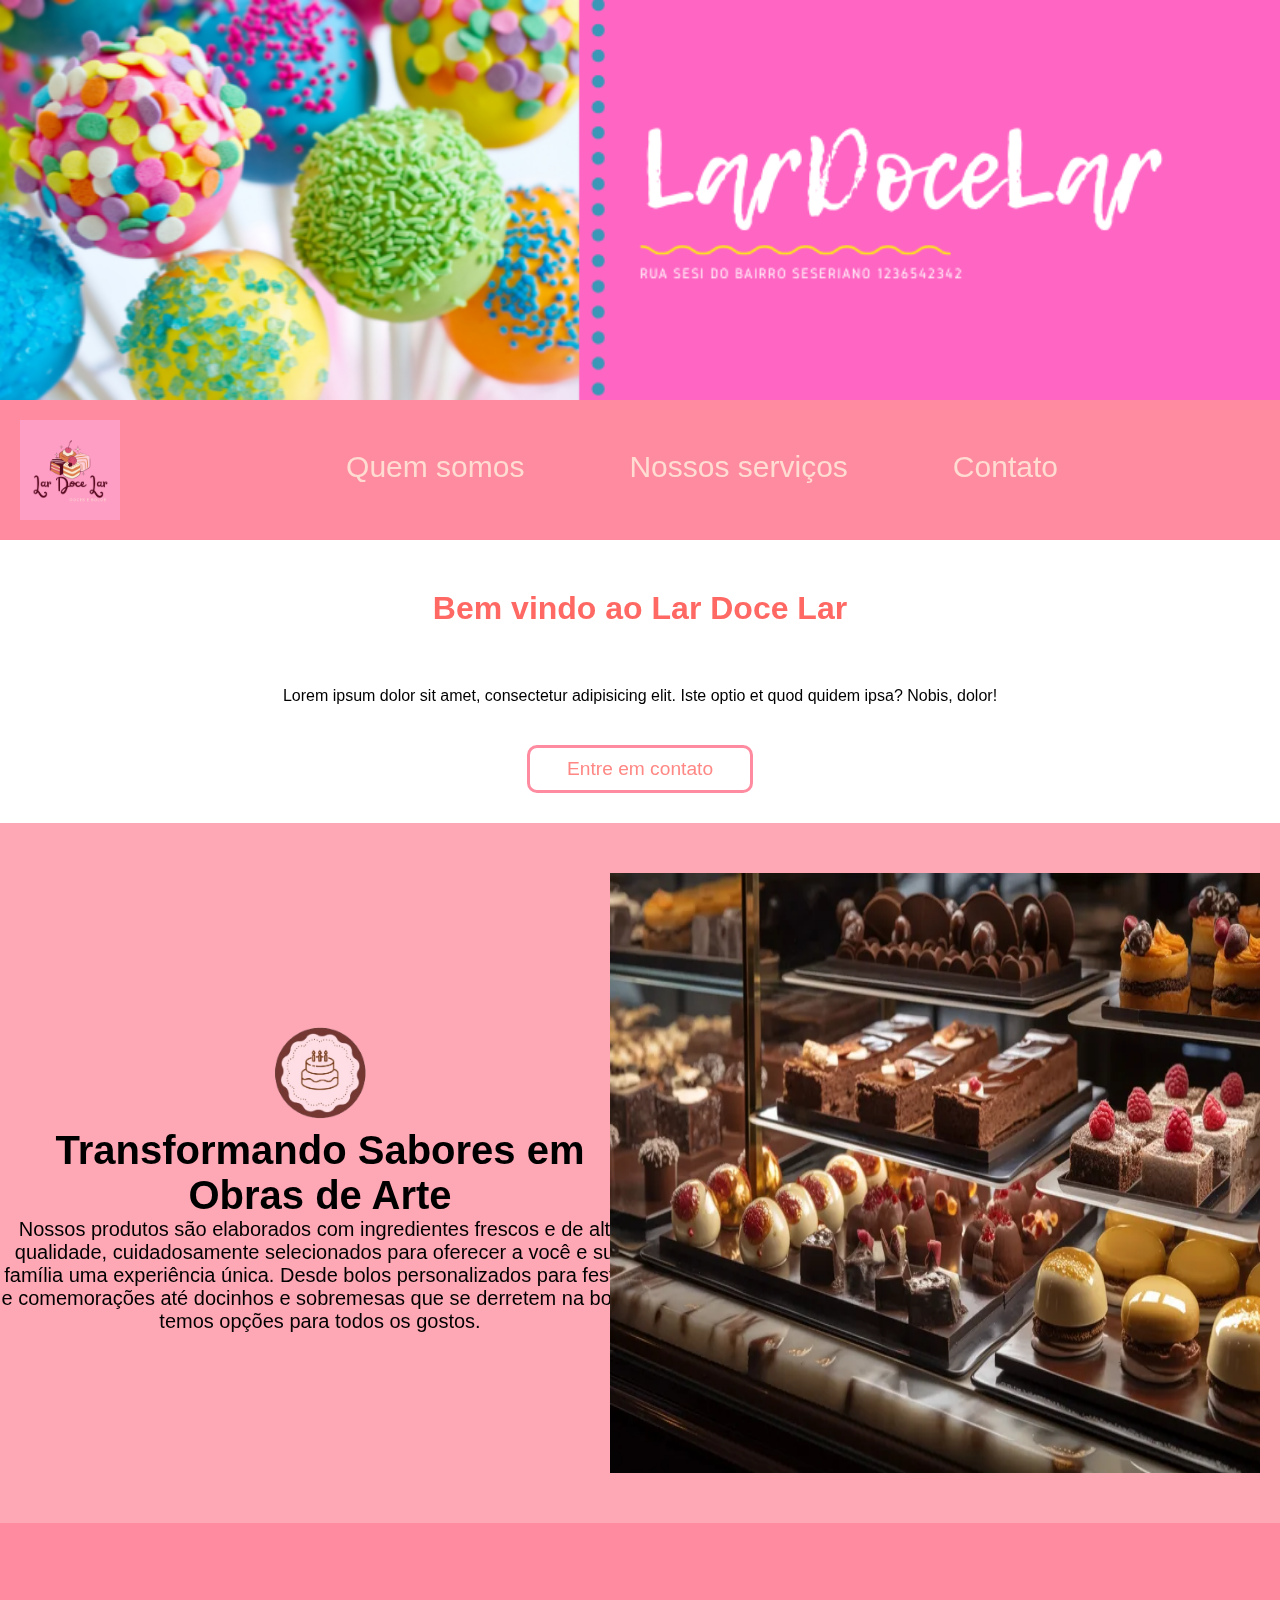
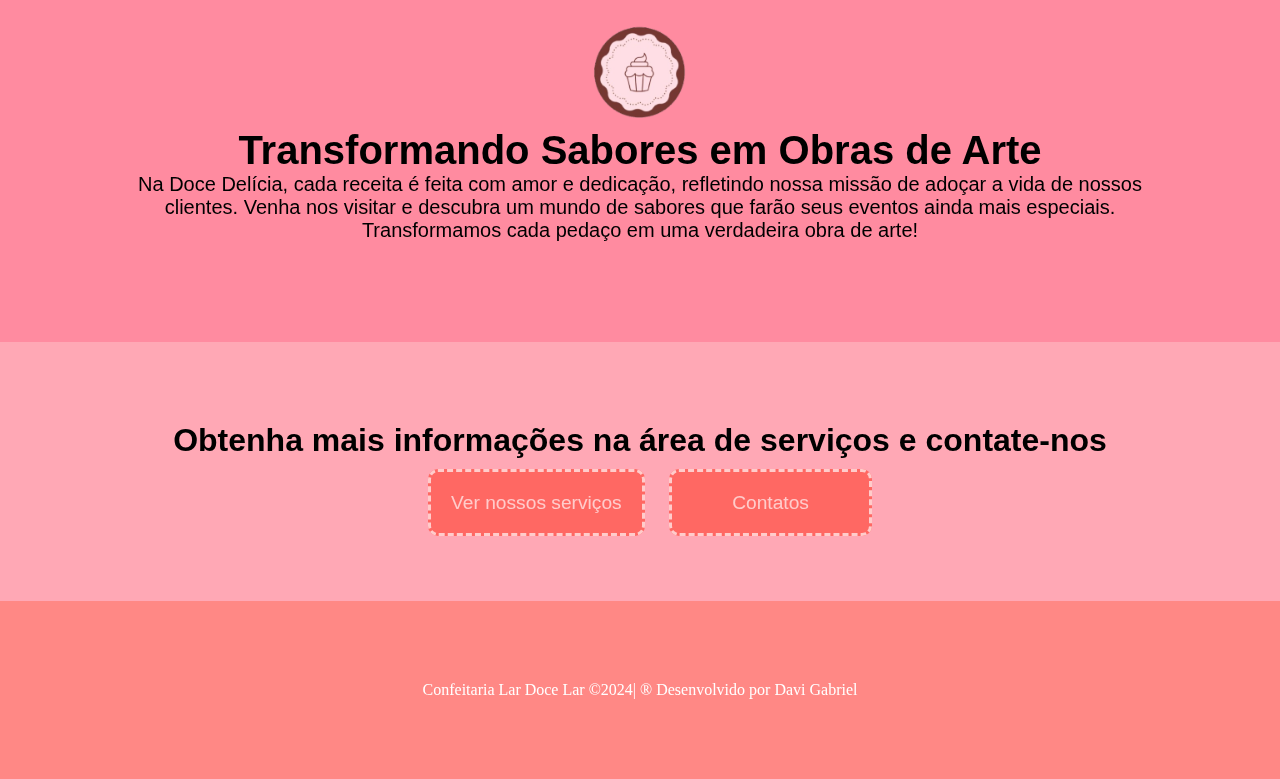
<file: index.html>
<!DOCTYPE html>
<html lang="pt-br">

<head>
    <meta charset="UTF-8">
    <meta name="viewport" content="width=device-width, initial-scale=1.0">
    <title>Lar Doce Lar Confeitaria</title>
    <link rel="stylesheet" href="arquivos/style.css">
    <link rel="shortcut icon" href="images/logo site.png" type="image/x-icon">
</head>

<body>

    <!-- cabeçalho -->

    <header class="container_cabecalho">
    </header>


    <!-- Navegaçao -->

    <nav class="container_navegacao">
    
<img src="arquivos/images/logo site.png" alt="" width="100px">

        <div class="texto_navegacao">
            
            <a href="index.html">Quem somos</a>
            <a href="servicos.html">Nossos serviços</a>
            <a href="contatos.html">Contato</a>
        </div>
    </nav>


    <!-- Apresentação -->

    <div class="container_apresentacao">

        <h1 class="titulo_bem_vindo">
            Bem vindo ao Lar Doce Lar
        </h1>

        <p class="texto_bem_vindo">
            Lorem ipsum dolor sit amet, consectetur adipisicing elit. Iste optio et quod quidem ipsa? Nobis, dolor!
        </p>

        <nav class="contato_apresentacao">
            <a href="contatos.html">Entre em contato</a>
        </nav>
    </div>

    <!-- Quem somos -->

    <section class="container_quem_somos">

        <div class="icone_bolo_somos">
            <img src="arquivos/images/logo_bolo.png" alt="" width=" 100px">
            <h1 class="titulo_servico">
                Transformando Sabores em Obras de Arte
            </h1>

            <p class="texto_servico">
                Nossos produtos são elaborados com ingredientes frescos e de alta qualidade,
                cuidadosamente selecionados para oferecer a você e sua família uma experiência única. Desde bolos
                personalizados para festas e comemorações
                até docinhos e sobremesas que se derretem na boca, temos opções para todos os gostos.
            </p>

        </div>


        <div class="servico">

            <img id="foto_bolo"
                src="arquivos/images/variedade-indulgente-de-colecao-de-sobremesas-de-doces-frescos-gerados-por-ia.webp" alt=""
                width="650" height="600 ">

        </div>


    </section>

    <section class="container_quem_somos_2">

        <img src="arquivos/images/logo_cupcake.png" alt="" width=" 100px">

        <div class="servico_2">

            <h1 class="titulo_servico_2">
                Transformando Sabores em Obras de Arte
            </h1>
            <p class="texto_servico_2"> Na Doce Delícia, cada receita é feita com amor e dedicação, refletindo nossa
                missão de adoçar a vida de nossos clientes. Venha nos visitar e descubra um mundo de sabores que farão
                seus eventos ainda mais especiais. Transformamos cada pedaço em uma verdadeira obra de arte!</p>
        </div>

    </section>

    <!-- Contatos/serviços -->


    <section class="container_servicos_contato">
        <h1>Obtenha mais informações na área de serviços e contate-nos</h1>

        <div class="botoes_servicos_contato">

            
            <a id="botao" href="servicos.html">Ver nossos serviços</a>
        
            <a  href="contatos.html">Contatos</a>
        </div>
    </section>

    <!-- Footer -->
    <footer>
        Confeitaria Lar Doce Lar &copy;2024| &reg; Desenvolvido por Davi Gabriel
    </footer>

</body>

</html>
</file>
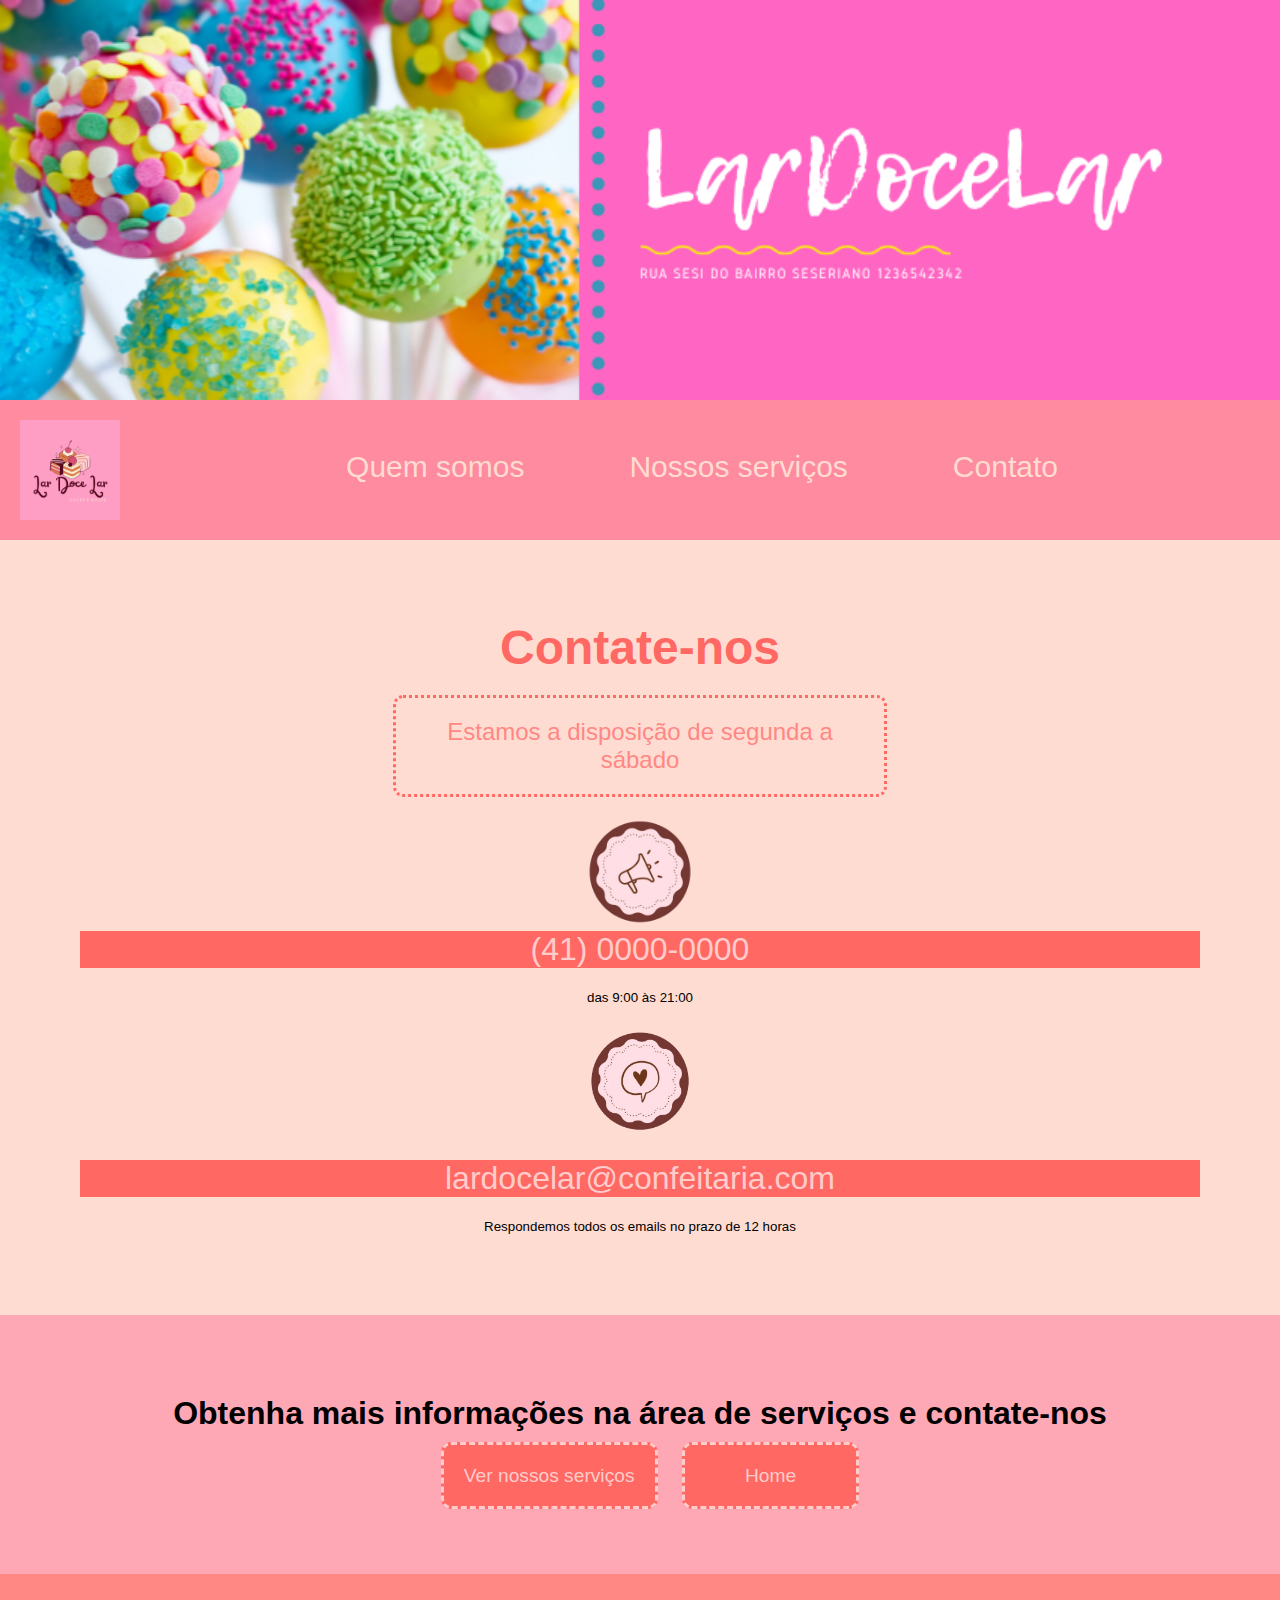
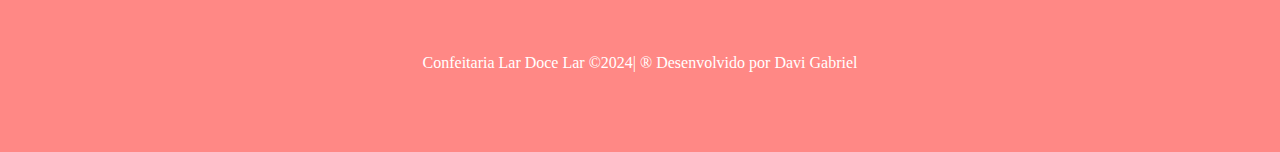
<file: contatos.html>
<!DOCTYPE html>
<html lang="pt-br">

<head>
    <meta charset="UTF-8">
    <meta name="viewport" content="width=device-width, initial-scale=1.0">
    <title>Lar Doce Lar Confeitaria</title>
    <link rel="stylesheet" href="arquivos/contatos.css">
</head>

<body>
    <!-- cabeçalho -->

    <header class="container_cabecalho">
    </header>

    <!-- Navegaçao -->

    <nav class="container_navegacao">

        <img src="arquivos/images/logo site.png" alt="" width="100px">

        <div class="texto_navegacao">

            <a href="index.html">Quem somos</a>
            <a href="servicos.html">Nossos serviços</a>
            <a href="contatos.html">Contato</a>
        </div>
    </nav>

    <!-- Central -->
 <!-- Contato -->

 <section class="container_contatos">
    <h1 class="text_center">Contate-nos</h1>
    <h3 class="text_center">Estamos a disposição de segunda a sábado</h3>
    <article class="text_center margin_top_40">
       <img src="arquivos/images/logo_telefone.png" alt="telefone" height="110px">
       <a href="tel:554188914696" class="contatos">(41) 0000-0000</a>
    <small>das 9:00 às 21:00</small>
    </article>
    
    <article class="text_center">
       <img src="arquivos/images/logo_email.png" alt="email" height="150px">
       <a href="mailto:lardocelar@confeitaria.com" class="contatos">lardocelar@confeitaria.com</a>
       <small>Respondemos todos os emails no prazo de 12 horas</small>
    </article>
  </section>


    <!-- Contatos/serviços -->


    <section class="container_servicos_contato">
        <h1>Obtenha mais informações na área de serviços e contate-nos</h1>

        <div class="botoes_servicos_contato">


            <a id="botao" href="servicos.html">Ver nossos serviços</a>

            <a href="index.html">Home</a>
        </div>
    </section>

    <!-- Footer -->
    <footer>
        Confeitaria Lar Doce Lar &copy;2024| &reg; Desenvolvido por Davi Gabriel
    </footer>
</body>

</html>
</file>
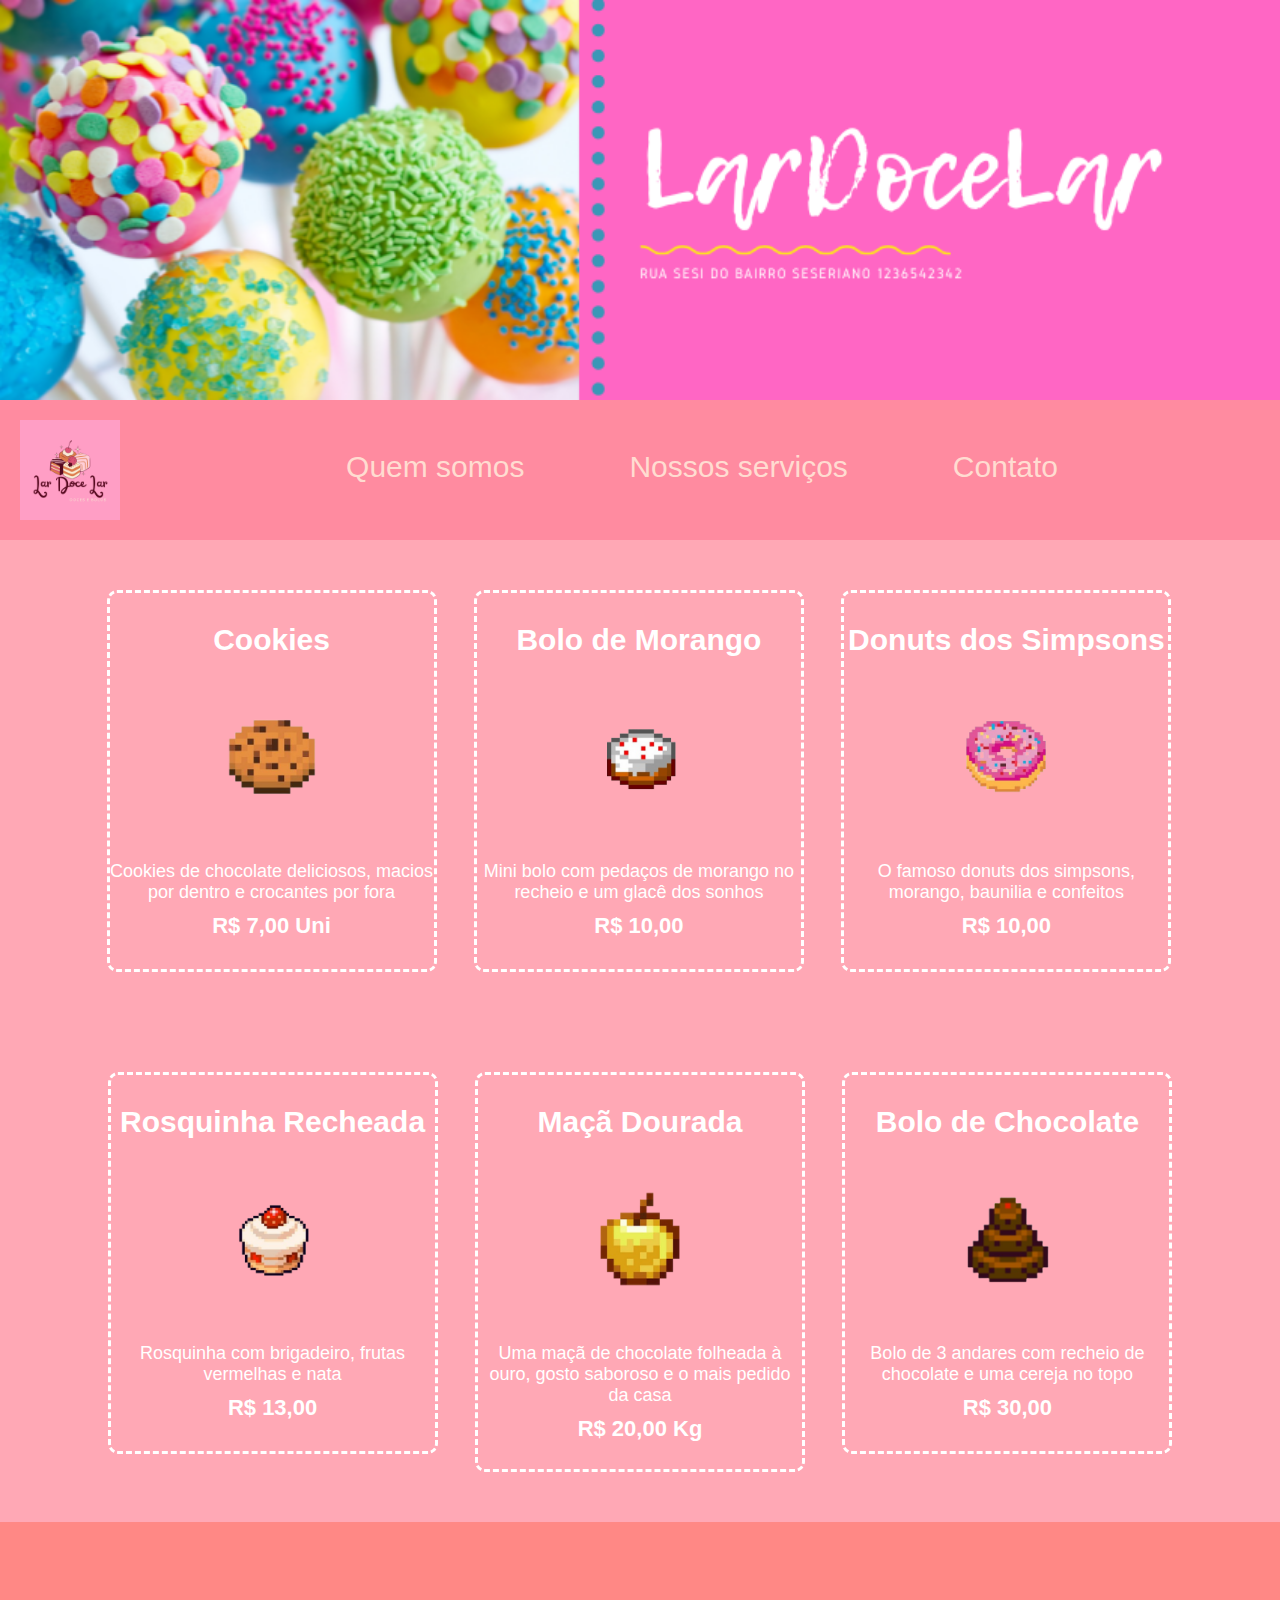
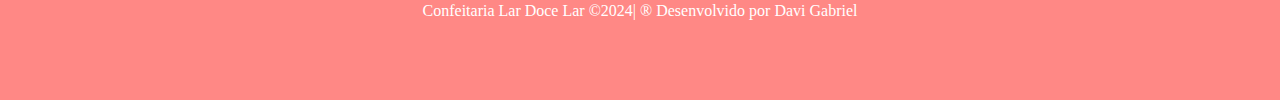
<file: servicos.html>
<!DOCTYPE html>
<html lang="pt-br">

<head>
    <meta charset="UTF-8">
    <meta name="viewport" content="width=device-width, initial-scale=1.0">
    <title>Lar Doce Lar Confeitaria</title>
    <link rel="stylesheet" href="arquivos/servicos.css">
    <link rel="shortcut icon" href="images/logo site.png" type="image/x-icon">
</head>

<body>

    <!-- cabeçalho -->

    <header class="container_cabecalho">
    </header>

    <!-- Navegaçao -->

    <nav class="container_navegacao">

        <img src="arquivos/images/logo site.png" alt="" width="100px">

        <div class="texto_navegacao">

            <a href="index.html">Quem somos</a>
            <a href="servicos.html">Nossos serviços</a>
            <a href="contatos.html">Contato</a>
        </div>
    </nav>

    <!-- cardapio -->
    <main>
        <ul class="cardapio">
            <li>
                <h2>Cookies</h2>
                <img src="arquivos/images/cookies.png" class="cardp" height="200px">
                <p class="cardapio-descricao">Cookies de chocolate deliciosos, macios por dentro e crocantes por fora </p>
                <p class="cardapio-preco">R$ 7,00 Uni</p>
            </li>
            <li>
                <h2>Bolo de Morango</h2>
                <img src="arquivos/images/bolo morango glace.png" class="cardp" height="200px">
                <p class="cardapio-descricao">Mini bolo com pedaços de morango no recheio e um glacê dos sonhos</p>
                <p class="cardapio-preco">R$ 10,00</p>
            </li>
            <li>
                <h2>Donuts dos Simpsons</h2>
                <img src="arquivos/images/donuts.png" class="cardp" height="200px">
                <p class="cardapio-descricao">O famoso donuts dos simpsons, morango, baunilia e confeitos</p>
                <p class="cardapio-preco">R$ 10,00</p>
            </li>
        </ul>
    </main>

    <section class="rosquinha">
    <li >
        <h2>Rosquinha Recheada</h2>
        <img src="arquivos/images/rosquinha.png" class="cardp" height="200px">
        <p class="cardapio-descricao">Rosquinha com brigadeiro, frutas vermelhas e nata </p>
        <p class="cardapio-preco">R$ 13,00</p>
    </li>

    <li >
        <h2>Maçã Dourada</h2>
        <img src="arquivos/images/golden.png" class="cardp" height="200px">
        <p class="cardapio-descricao">Uma maçã de chocolate folheada à ouro, gosto saboroso e o mais pedido da casa </p>
        <p class="cardapio-preco">R$ 20,00 Kg</p>
    </li>

    <li >
        <h2>Bolo de Chocolate</h2>
        <img src="arquivos/images/bolo_chocolate.png" class="cardp" height="200px">
        <p class="cardapio-descricao"> Bolo de 3 andares com recheio de chocolate e uma cereja no topo </p>
        <p class="cardapio-preco">R$ 30,00</p>
    </li>

</section>
    <!-- Footer -->
    <footer>
        Confeitaria Lar Doce Lar &copy;2024| &reg; Desenvolvido por Davi Gabriel
    </footer>

</body>

</html>
</file>
<file: arquivos/style.css>
* {
        margin: 0;
        padding: 0;
    }


    /* -------------- */
    .container_cabecalho {
        padding: 200px;
        background-image: url(images/capa\ cima\ site.png);
        background-repeat: no-repeat;
        background-size: cover;
        background-attachment: scroll;
    }

    /* -------------- */

    .container_navegacao {
        text-align: center;
        padding: 20px;
        background-color: #ff8ba0;
        font-size: 20px;
        display: grid;
        grid-template-columns: 10% 90%;
    }



    .container_navegacao a {
        font-size: 1.5em;
        margin: 0 50px;
        text-decoration: none;
        color: #ffdcd1;
        font-family: 'Gill Sans', 'Gill Sans MT', Calibri, 'Trebuchet MS', sans-serif;

    }

    .container_navegacao a:hover {
        color: #ffffff;

    }

    .texto_navegacao {
        padding-top: 30px;
    }




    /* ------------ */

    .container_apresentacao {
        text-align: center;
        padding: 20px;
        font-family: 'Lucida Sans', 'Lucida Sans Regular', 'Lucida Grande', 'Lucida Sans Unicode', Geneva, Verdana, sans-serif;
    }

    .titulo_bem_vindo {
        padding: 30px;
        color: #ff6863;
    }

    .texto_bem_vindo {
        padding: 30px;
    }

    .contato_apresentacao a {
        display: block;
        max-width: 200px;
        text-decoration: none;
        font-size: 1.2em;
        color: #ff8885;
        padding: 10px 10px;
        margin: 10px auto;
        border-radius: 10px;
        border-color: #ff8ba0;
        border-style: solid;
    }

    .container_apresentacao a:hover {
        text-decoration: none;
        color: #ffcccb;
    }

    /* ------------ */

    .container_quem_somos {
        background-color: #ffa8b5;
        display: grid;
        grid-template-columns: 50% 50%;
        overflow: auto;
    }

    .container_quem_somos .servico {
        float: right;
        width: 50%;
        padding: 50px;
        text-align: center;
        padding-left: 300px;

    }

    .icone_bolo_somos {
        padding-top: 200px;
        text-align: center;
        font-size: 20px;
        font-family: 'Gill Sans', 'Gill Sans MT', Calibri, 'Trebuchet MS', sans-serif;
        padding-left: 20pxw;

    }

    #foto_bolo {
        float: right;
        text-align: right;
    }

    .container_quem_somos_2 {
        background-color: #ff8ba0;
        padding: 100px;
        font-size: 20px;
        text-align: center;
        font-family: 'Gill Sans', 'Gill Sans MT', Calibri, 'Trebuchet MS', sans-serif;
    }

    /* ----------------------------- */

    .container_servicos_contato {
        background-color: #ffa8b5;
        padding: 80px;
        text-align: center;
        font-family: 'Franklin Gothic Medium', 'Arial Narrow', Arial, sans-serif;
        display: grid;
        grid-template-rows: 50% 50%;
    }

    .container_servicos_contato .botoes_servicos_contato {
        text-align: center;
    }

    .botoes_servicos_contato a {

        max-width: 200px;
        text-decoration: none;
        font-size: 1.2em;
        background-color: #ff6863;
        color: #ffcccb;
        padding: 20px 60px;
        margin: 10px auto;
        border-radius: 10px;
        border-style: dashed;
    }

    .botoes_servicos_contato {
        padding: 20px;
    }

#botao{
    padding: 20px;
    margin: 20px;
}


    .botoes_servicos_contato a:hover {
        background-color: #ff8885;
        color: white;
    }

    h1 {
        color: rgb(0, 0, 0);
        font-family: Verdana, Geneva, Tahoma, sans-serif;
        font-style: normal;
    }


    /* ----------------- */
    footer {
        text-align: center;
        padding: 80px;
        background-color: #ff8885;
        color: rgb(255, 255, 255);
    }
</file>
<file: arquivos/contatos.css>
* {
    margin: 0;
    padding: 0;
}


/* -------------- */
.container_cabecalho {
    padding: 200px;
    background-image: url(images/capa\ cima\ site.png);
    background-repeat: no-repeat;
    background-size: cover;
    background-attachment: scroll;
}

/* -------------- */

.container_navegacao {
    text-align: center;
    padding: 20px;
    background-color: #ff8ba0;
    font-size: 20px;
    display: grid;
    grid-template-columns: 10% 90%;
}



.container_navegacao a {
    font-size: 1.5em;
    margin: 0 50px;
    text-decoration: none;
    color: #ffdcd1;
    font-family: 'Gill Sans', 'Gill Sans MT', Calibri, 'Trebuchet MS', sans-serif;

}

.container_navegacao a:hover {
    color: #ffffff;

}

.texto_navegacao {
    padding-top: 30px;
}

    /* ----------------------------- */

    .container_servicos_contato {
        background-color: #ffa8b5;
        padding: 80px;
        text-align: center;
        font-family: 'Franklin Gothic Medium', 'Arial Narrow', Arial, sans-serif;
        display: grid;
        grid-template-rows: 50% 50%;
    }

    .container_servicos_contato .botoes_servicos_contato {
        text-align: center;
    }

    .botoes_servicos_contato a {

        max-width: 200px;
        text-decoration: none;
        font-size: 1.2em;
        background-color: #ff6863;
        color: #ffcccb;
        padding: 20px 60px;
        margin: 10px auto;
        border-radius: 10px;
        border-style: dashed;
    }

    .botoes_servicos_contato {
        padding: 20px;
    }

#botao{
    padding: 20px;
    margin: 20px;
}


    .botoes_servicos_contato a:hover {
        background-color: #ff8885;
        color: white;
    }

    h1 {
        color: rgb(0, 0, 0);
        font-family: Verdana, Geneva, Tahoma, sans-serif;
        font-style: normal;
    }


    /* ----------------- */
    footer {
        text-align: center;
        padding: 80px;
        background-color: #ff8885;
        color: rgb(255, 255, 255);
    }

    /* pag nova */



    
    .container_contatos {
        background-color: #ffdcd1;
        padding: 80px;
        text-align: center;
        color: black;
        font-family: 'Gill Sans', 'Gill Sans MT', Calibri, 'Trebuchet MS', sans-serif;
    }
    
    .container_contatos h1 {
        font-size: 3em;
        color: #ff6863;
        margin-bottom: 20px;
    }
    
    .container_contatos h3 {
        font-size: 1.5em;
        color: #ff8885;
        font-weight: 100;
        width: 40%;
        margin: auto;
        margin-bottom: 20px;
        border: 3px dotted  #ff6863;
        border-radius: 10px;    
        padding: 20px;
    }
    
    .container_contatos .contatos {
        display: block;
        text-decoration: none;
        font-size: 2em;
        background-color: #ff6863;
        color: #ffcccb;
        margin-bottom: 20px;
    }
</file>
<file: arquivos/servicos.css>
* {
    margin: 0;
    padding: 0;
}


/* -------------- */
.container_cabecalho {
    padding: 200px;
    background-image: url(images/capa\ cima\ site.png);
    background-repeat: no-repeat;
    background-size: cover;
    background-attachment: scroll;
}

/* -------------- */

.container_navegacao {
    text-align: center;
    padding: 20px;
    background-color: #ff8ba0;
    font-size: 20px;
    display: grid;
    grid-template-columns: 10% 90%;
}



.container_navegacao a {
    font-size: 1.5em;
    margin: 0 50px;
    text-decoration: none;
    color: #ffdcd1;
    font-family: 'Gill Sans', 'Gill Sans MT', Calibri, 'Trebuchet MS', sans-serif;

}

.container_navegacao a:hover {
    color: #ffffff;

}

.texto_navegacao {
    padding-top: 30px;
}

/* ------------ */


footer {
    text-align: center;
    padding: 80px;
    background-color: #ff8885;
    color: rgb(255, 255, 255);
}

/* pag nova */

main{
    background-color:#ffa8b5;
    color: white;
}

.cardapio {
	width: 1100px;
	margin: 0 auto;
	padding: 50px 0;
    font-family: 'Gill Sans', 'Gill Sans MT', Calibri, 'Trebuchet MS', sans-serif;
}

.cardapio li {
	display: inline-block;
	text-align: center;
	width: 30%;
	vertical-align: top;
	margin: 0 1.5%;
	padding: 30px 0px;
	box-sizing: border-box;
	border: 3px solid #ffffff;
	border-radius: 10px;
    max-height: 400px;
    border-style:dashed ;
}

.cardapio li:hover {
	border-color: #ff8885;
}

.cardapio li:active {
	border-color: #ff8ba0;	
}



.cardapio h2 {
	font-size: 30px;
	font-weight: bold;
}

.cardapio-descricao {
	font-size: 18px;
}

.cardapio-preco {
	font-size: 22px;
	font-weight: bold;
	margin-top: 10px;
}


/* -------------- */
.rosquinha{
	width: 1100px;
	margin: 0 auto;
	padding: 50px 0;
    text-align: center;
    color: white;
    font-family: 'Gill Sans', 'Gill Sans MT', Calibri, 'Trebuchet MS', sans-serif;
}

.rosquinha li {
	display: inline-block;
	text-align: center;
	width: 30%;
	vertical-align: top;
	margin: 0 1.5%;
	padding: 30px 0px;
	box-sizing: border-box;
	border: 3px solid #ffffff;
	border-radius: 10px;
    max-height: 400px;
    text-align: center;
    border-style: dashed;
}

.rosquinha li:hover {
	border-color: #ff8885;
}

.rosquinha li:active {
	border-color: #ff8ba0;	
}


.rosquinha h2 {
	font-size: 30px;
	font-weight: bold;
}

.cardapio-descricao {
	font-size: 18px;
}

.cardapio-preco {
	font-size: 22px;
	font-weight: bold;
	margin-top: 10px;
}

body{
    background-color: #ffa8b5;
}
</file>
